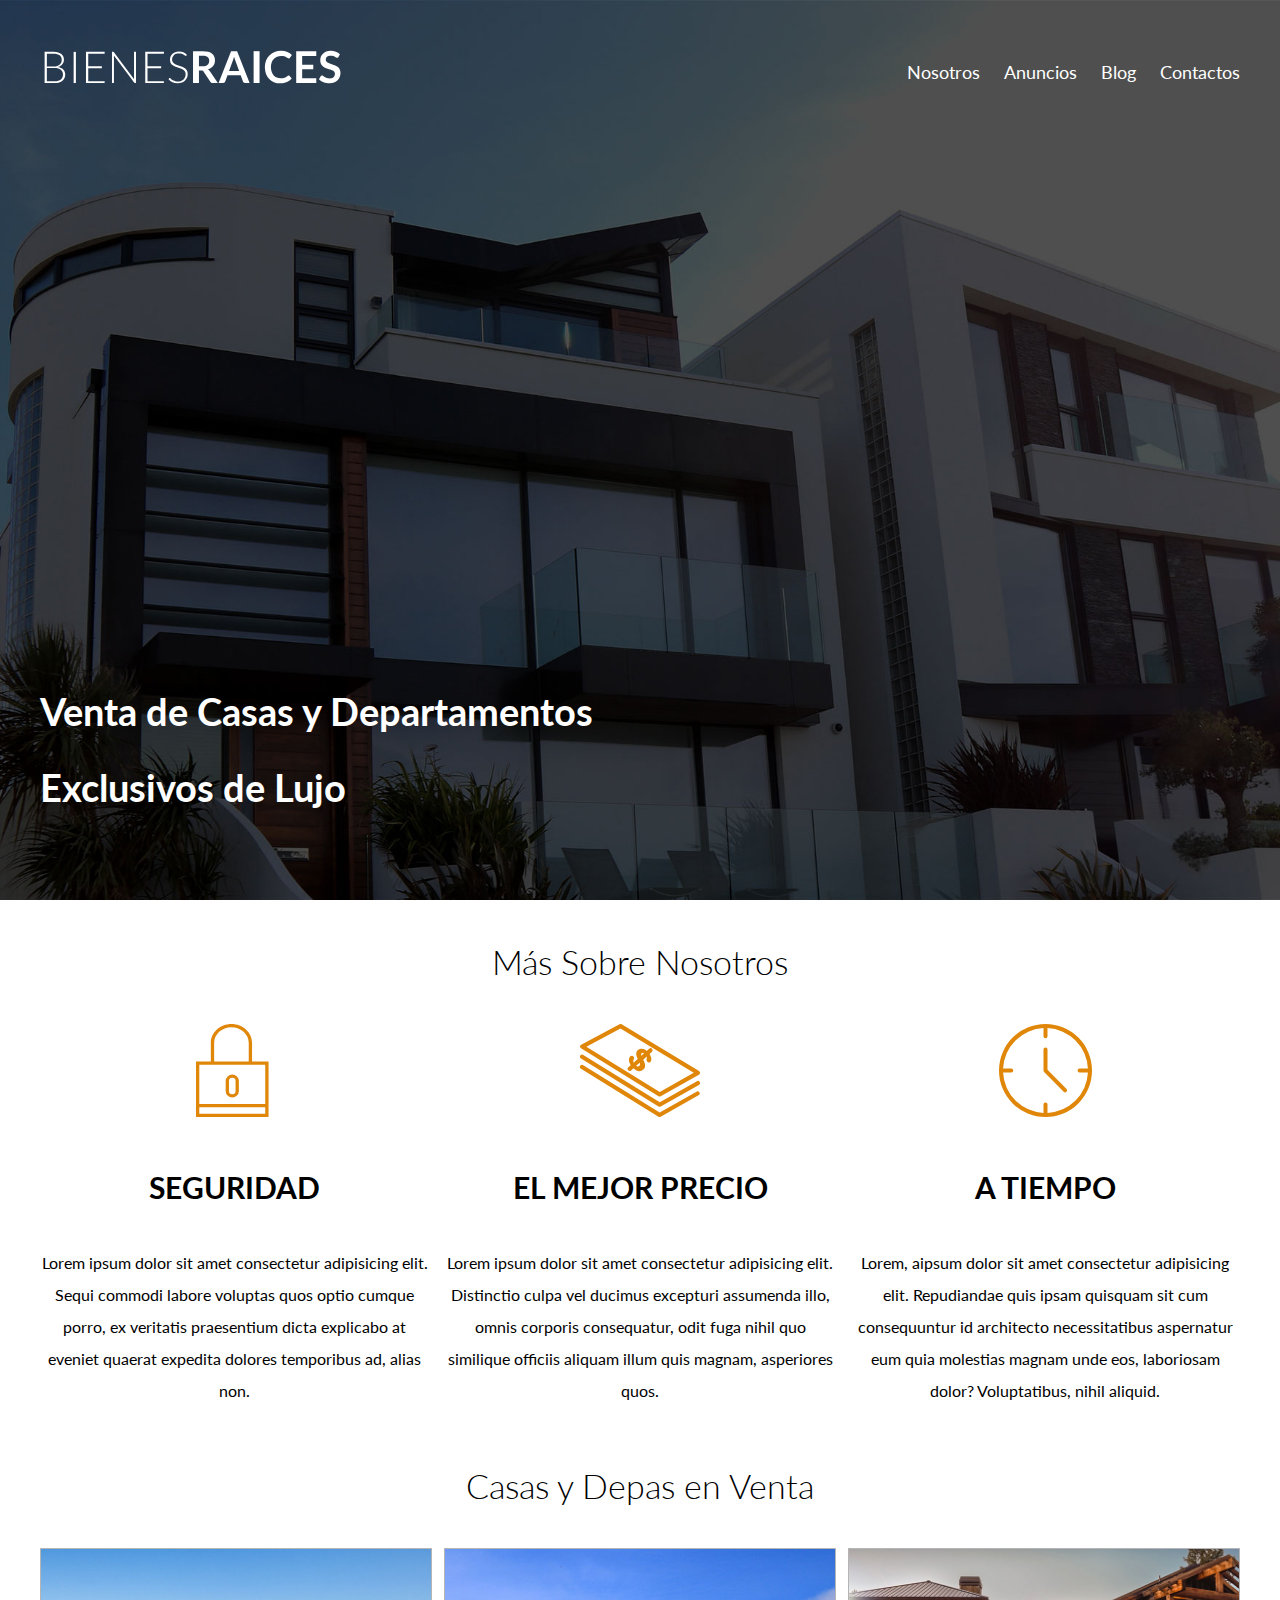
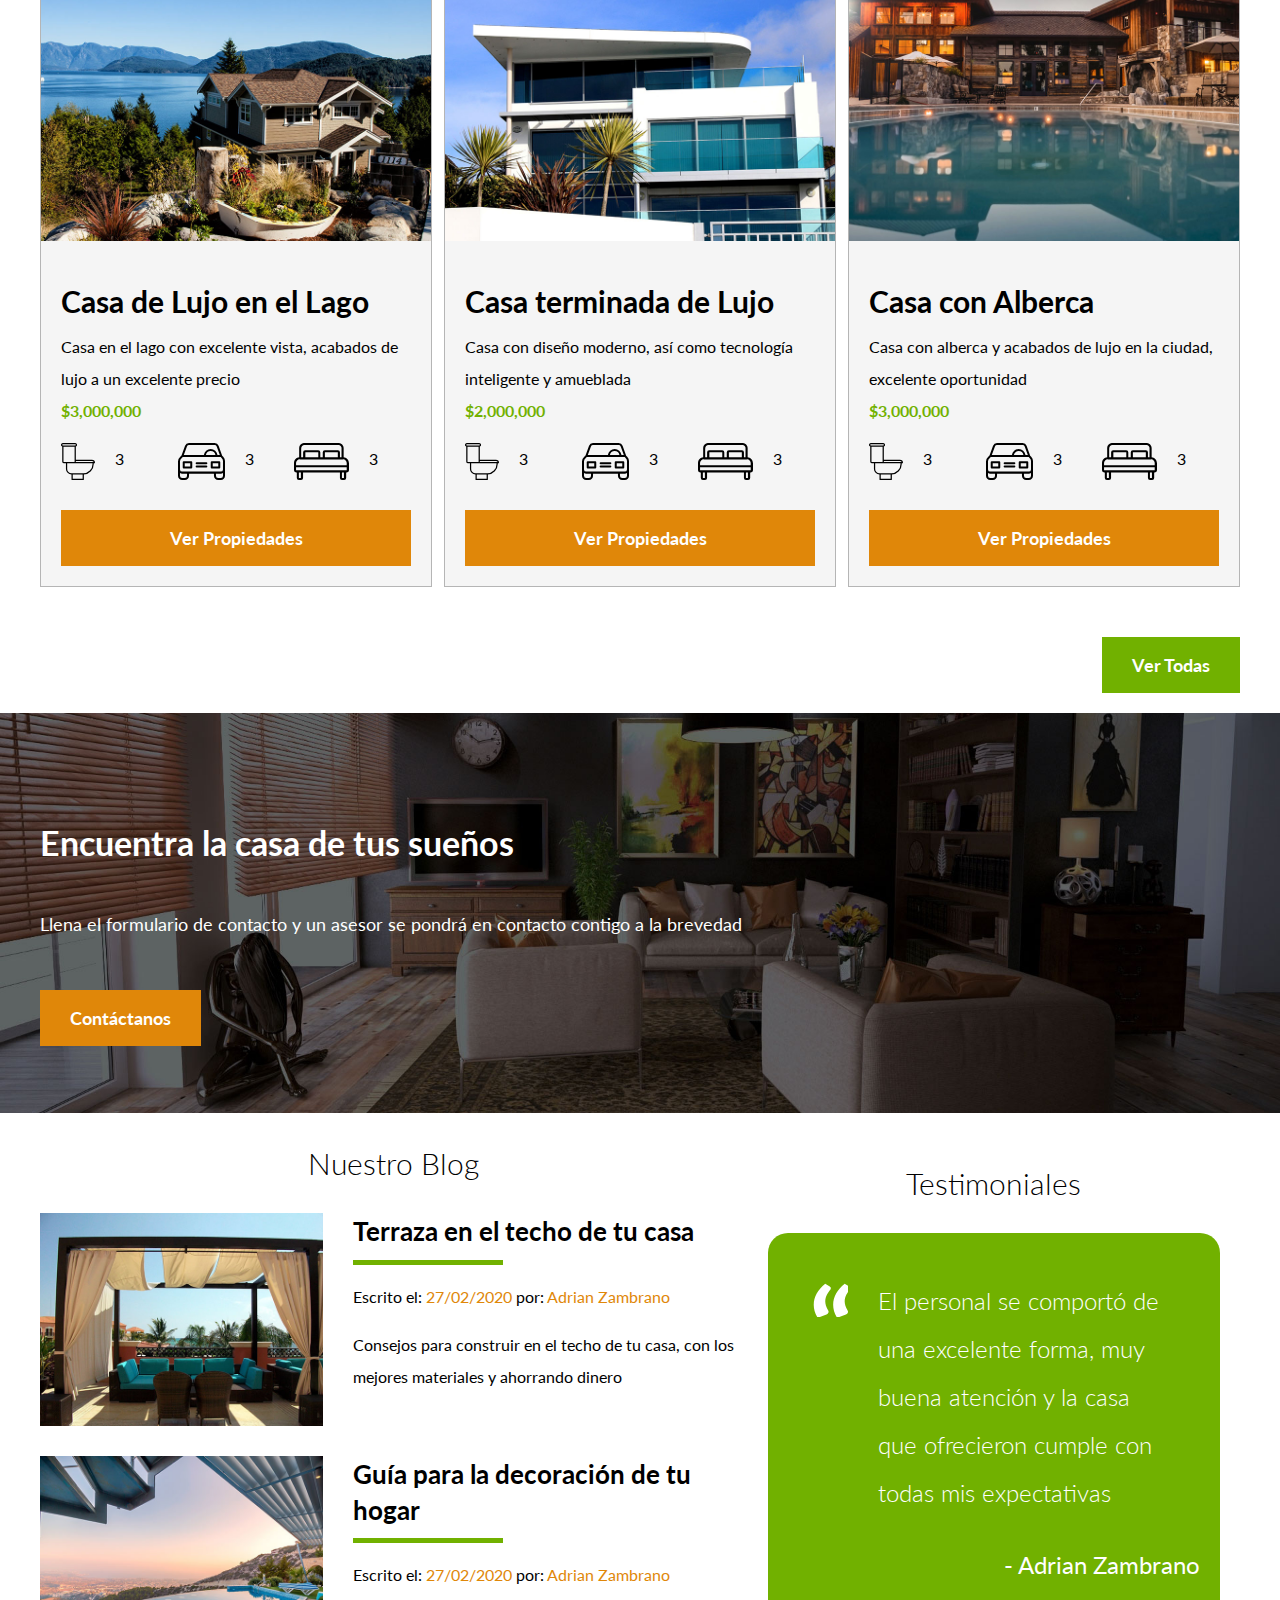
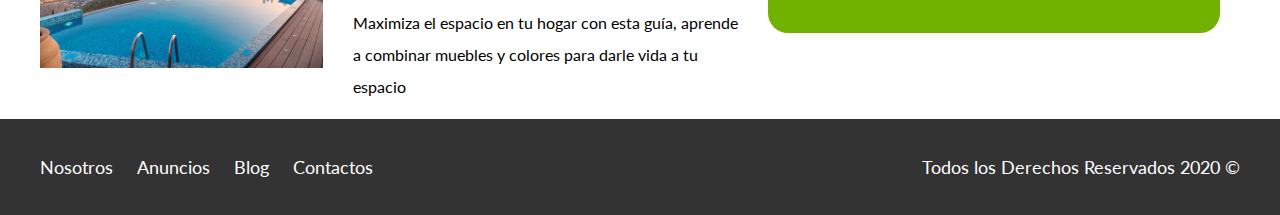
<file: index.html>
<!DOCTYPE html>
<html lang="en">

<head>
    <meta charset="UTF-8">
    <meta name="viewport" content="width=device-width, initial-scale=1.0">
    <title>BlogBienesRaíces</title>
    <link href="https://fonts.googleapis.com/css?family=Lato:300,400,700,900&display=swap" rel="stylesheet">
    <link rel="stylesheet" href="css/normalize.css">
    <link rel="stylesheet" href="css/style.css">
</head>

<body>

    <header class="site-header inicio">
        <div class="contenedor contenido-header">
            <div class="barra">
                <a href="/">
                    <img src="img/logo.svg" alt="Logotipo de Bienes Raíces">
                </a>

                <nav class="navegacion">
                    <a href="nosotros.html">Nosotros</a>
                    <a href="anuncios.html">Anuncios</a>
                    <a href="blog.html">Blog</a>
                    <a href="contactos.html">Contactos</a>
                </nav>
            </div>
            <h1>Venta de Casas y Departamentos Exclusivos de Lujo</h1>
        </div>
    </header>

    <section class="contenedor seccion">

        <h2 class="fw-300 centrar-texto">Más Sobre Nosotros</h2>


        <div class="iconos-nosotros">
            <div class="icono">
                <img src="img/icono1.svg" alt="Icono de Seguridad">
                <h3>Seguridad</h3>
                <p>Lorem ipsum dolor sit amet consectetur adipisicing elit. Sequi commodi labore voluptas quos optio cumque porro, ex veritatis praesentium dicta explicabo at eveniet quaerat expedita dolores temporibus ad, alias non.</p>
            </div>

            <div class="icono">
                <img src="img/icono2.svg" alt="Icono de El Mejor Precio">
                <h3>El Mejor Precio</h3>
                <p>Lorem ipsum dolor sit amet consectetur adipisicing elit. Distinctio culpa vel ducimus excepturi assumenda illo, omnis corporis consequatur, odit fuga nihil quo similique officiis aliquam illum quis magnam, asperiores quos.</p>
            </div>

            <div class="icono">
                <img src="img/icono3.svg" alt="Icono de A Tiempo">
                <h3>A Tiempo</h3>
                <p>Lorem, aipsum dolor sit amet consectetur adipisicing elit. Repudiandae quis ipsam quisquam sit cum consequuntur id architecto necessitatibus aspernatur eum quia molestias magnam unde eos, laboriosam dolor? Voluptatibus, nihil aliquid.</p>
            </div>
        </div>

    </section>

    <main class="contenedor seccion">
        <h2 class="fw-300 centrar-texto">Casas y Depas en Venta</h2>

        <div class="contenedor-anuncios">
            <div class="anuncio">
                <img src="img/anuncio1.jpg" alt="Imagen de Casa de Lujo en el Lago">
                <div class="contenido-anuncio">
                    <h3>Casa de Lujo en el Lago</h3>
                    <p>Casa en el lago con excelente vista, acabados de lujo a un excelente precio</p>
                    <p class="precio">$3,000,000</p>

                    <ul class="iconos-caracteristicas">
                        <li>
                            <img src="img/icono_wc.svg" alt="icono wc">
                            <p>3</p>
                        </li>
                        <li>
                            <img src="img/icono_estacionamiento.svg" alt="icono icono_estacionamiento">
                            <p>3</p>
                        </li>
                        <li>
                            <img src="img/icono_dormitorio.svg" alt="icono icono_dormitorio">
                            <p>3</p>
                        </li>
                    </ul>

                    <a href="propiedades.html" class="boton boton-amarillo d-block">Ver Propiedades</a>
                </div>
            </div>

            <div class="anuncio">
                <img src="img/anuncio2.jpg" alt="Imagen de Casa Terminada de Lujo">
                <div class="contenido-anuncio">
                    <h3>Casa terminada de Lujo</h3>
                    <p>Casa con diseño moderno, así como tecnología inteligente y amueblada</p>
                    <p class="precio">$2,000,000</p>

                    <ul class="iconos-caracteristicas">
                        <li>
                            <img src="img/icono_wc.svg" alt="icono wc">
                            <p>3</p>
                        </li>
                        <li>
                            <img src="img/icono_estacionamiento.svg" alt="icono icono_estacionamiento">
                            <p>3</p>
                        </li>
                        <li>
                            <img src="img/icono_dormitorio.svg" alt="icono icono_dormitorio">
                            <p>3</p>
                        </li>
                    </ul>

                    <a href="propiedades.html" class="boton boton-amarillo d-block">Ver Propiedades</a>
                </div>
            </div>

            <div class="anuncio">
                <img src="img/anuncio3.jpg" alt="Imagen de Casa con Alberca">
                <div class="contenido-anuncio">
                    <h3>Casa con Alberca</h3>
                    <p>Casa con alberca y acabados de lujo en la ciudad, excelente oportunidad</p>
                    <p class="precio">$3,000,000</p>
                    <ul class="iconos-caracteristicas">
                        <li>
                            <img src="img/icono_wc.svg" alt="icono wc">
                            <p>3</p>
                        </li>
                        <li>
                            <img src="img/icono_estacionamiento.svg" alt="icono icono_estacionamiento">
                            <p>3</p>
                        </li>
                        <li>
                            <img src="img/icono_dormitorio.svg" alt="icono icono_dormitorio">
                            <p>3</p>
                        </li>
                    </ul>

                    <a href="propiedades.html" class="boton boton-amarillo d-block">Ver Propiedades</a>
                </div>
            </div>
        </div>

        <div class="ver-todas">
            <a href="anuncios.html" class="boton boton-verde">Ver Todas</a>
        </div>

    </main>

    <section class="imagen-contacto">
        <div class="contenedor contenido-contacto">
            <h2>Encuentra la casa de tus sueños</h2>
            <p>Llena el formulario de contacto y un asesor se pondrá en contacto contigo a la brevedad</p>
            <a href="contactos.html" class="boton boton-amarillo">Contáctanos</a>
        </div>
    </section>

    <div class="seccion-inferior contenedor">
        <section class="blog">
            <h3 class="fw-300 centrar-texto seccion">Nuestro Blog</h3>
            <article class="entrada-blog">
                <div class="imagen">
                    <img src="img/blog1.jpg" alt="Imagen de Terraza en el techo de tu casa">
                </div>
                <div class="texto-entrada">
                    <a href="entrada.html">
                        <h4>Terraza en el techo de tu casa</h4>
                    </a>
                    <p>Escrito el: <span> 27/02/2020 </span> por: <span> Adrian Zambrano </span></p>
                    <p>Consejos para construir en el techo de tu casa, con los mejores materiales y ahorrando dinero</p>
                </div>
            </article>

            <article class="entrada-blog">
                <div class="imagen">
                    <img src="img/blog2.jpg" alt="Imagen de Guía para la decoración de tu hogar">
                </div>
                <div class="texto-entrada">
                    <a href="entrada.html">
                        <h4>Guía para la decoración de tu hogar</h4>
                    </a>
                    <p>Escrito el: <span> 27/02/2020 </span> por: <span> Adrian Zambrano </span></p>
                    <p>Maximiza el espacio en tu hogar con esta guía, aprende a combinar muebles y colores para darle vida a tu espacio</p>
                </div>
            </article>
        </section>

        <section class="testimoniales">
            <h3 class="fw-300 centrar-texto seccion">Testimoniales</h3>
            <div class="testimonial">
                <blockquote>
                    El personal se comportó de una excelente forma, muy buena atención y la casa que ofrecieron cumple con todas mis expectativas
                </blockquote>
                <p>- Adrian Zambrano</p>
            </div>
        </section>
    </div>
    <footer class="site-footer seccion">
        <div class="contenedor contenedor-footer">
            <nav class="navegacion">
                <a href="nosotros.html">Nosotros</a>
                <a href="anuncios.html">Anuncios</a>
                <a href="blog.html">Blog</a>
                <a href="contactos.html">Contactos</a>
            </nav>
            <p class="copyright">Todos los Derechos Reservados 2020 &copy;</p>
        </div>
    </footer>

</body>

</html>
</file>
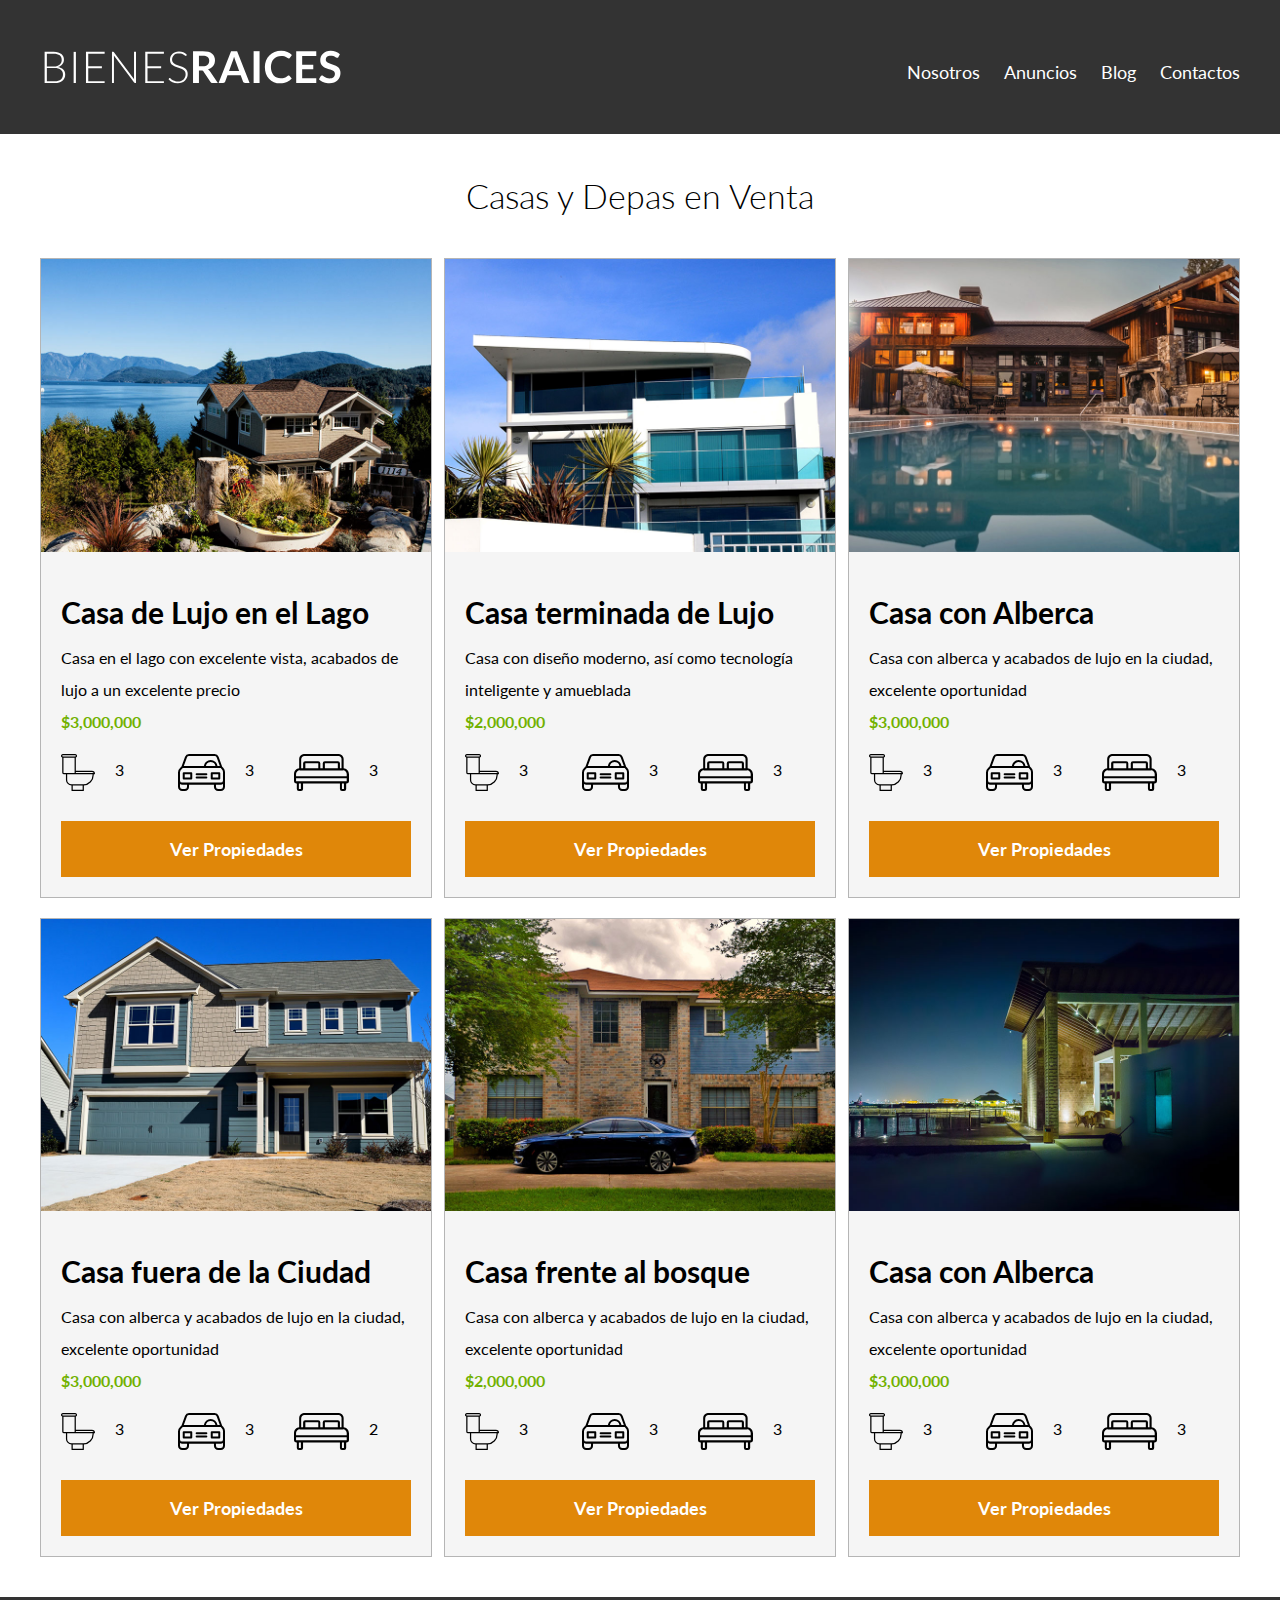
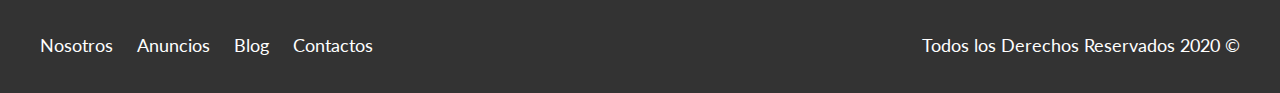
<file: anuncios.html>
<!DOCTYPE html>
<html lang="en">

<head>
    <meta charset="UTF-8">
    <meta name="viewport" content="width=device-width, initial-scale=1.0">
    <title>Anuncios</title>
</head>

<body>
    <!DOCTYPE html>
    <html lang="en">

    <head>
        <meta charset="UTF-8">
        <meta name="viewport" content="width=device-width, initial-scale=1.0">
        <title>Bienes Raíces</title>
        <link href="https://fonts.googleapis.com/css?family=Lato:300,400,700,900&display=swap" rel="stylesheet">
        <link rel="stylesheet" href="css/normalize.css">
        <link rel="stylesheet" href="css/style.css">
    </head>

    <body>

        <header class="site-header ">
            <div class="contenedor contenido-header">
                <div class="barra">
                    <a href="/">
                        <img src="img/logo.svg" alt="Logotipo de Bienes Raíces">
                    </a>

                    <nav class="navegacion">
                        <a href="nosotros.html">Nosotros</a>
                        <a href="anuncios.html">Anuncios</a>
                        <a href="blog.html">Blog</a>
                        <a href="contactos.html">Contactos</a>
                    </nav>
                </div>
            </div>
        </header>

        <main class="contenedor seccion">
            <h2 class="fw-300 centrar-texto">Casas y Depas en Venta</h2>

            <div class="contenedor-anuncios">
                <div class="anuncio">
                    <img src="img/anuncio1.jpg" alt="Imagen de Casa de Lujo en el Lago">
                    <div class="contenido-anuncio">
                        <h3>Casa de Lujo en el Lago</h3>
                        <p>Casa en el lago con excelente vista, acabados de lujo a un excelente precio</p>
                        <p class="precio">$3,000,000</p>

                        <ul class="iconos-caracteristicas">
                            <li>
                                <img src="img/icono_wc.svg" alt="icono wc">
                                <p>3</p>
                            </li>
                            <li>
                                <img src="img/icono_estacionamiento.svg" alt="icono icono_estacionamiento">
                                <p>3</p>
                            </li>
                            <li>
                                <img src="img/icono_dormitorio.svg" alt="icono icono_dormitorio">
                                <p>3</p>
                            </li>
                        </ul>

                        <a href="propiedades.html" class="boton boton-amarillo d-block">Ver Propiedades</a>
                    </div>
                </div>

                <div class="anuncio">
                    <img src="img/anuncio2.jpg" alt="Imagen de Casa Terminada de Lujo">
                    <div class="contenido-anuncio">
                        <h3>Casa terminada de Lujo</h3>
                        <p>Casa con diseño moderno, así como tecnología inteligente y amueblada</p>
                        <p class="precio">$2,000,000</p>

                        <ul class="iconos-caracteristicas">
                            <li>
                                <img src="img/icono_wc.svg" alt="icono wc">
                                <p>3</p>
                            </li>
                            <li>
                                <img src="img/icono_estacionamiento.svg" alt="icono icono_estacionamiento">
                                <p>3</p>
                            </li>
                            <li>
                                <img src="img/icono_dormitorio.svg" alt="icono icono_dormitorio">
                                <p>3</p>
                            </li>
                        </ul>

                        <a href="propiedades.html" class="boton boton-amarillo d-block">Ver Propiedades</a>
                    </div>
                </div>

                <div class="anuncio">
                    <img src="img/anuncio3.jpg" alt="Imagen de Casa con Alberca">
                    <div class="contenido-anuncio">
                        <h3>Casa con Alberca</h3>
                        <p>Casa con alberca y acabados de lujo en la ciudad, excelente oportunidad</p>
                        <p class="precio">$3,000,000</p>
                        <ul class="iconos-caracteristicas">
                            <li>
                                <img src="img/icono_wc.svg" alt="icono wc">
                                <p>3</p>
                            </li>
                            <li>
                                <img src="img/icono_estacionamiento.svg" alt="icono icono_estacionamiento">
                                <p>3</p>
                            </li>
                            <li>
                                <img src="img/icono_dormitorio.svg" alt="icono icono_dormitorio">
                                <p>3</p>
                            </li>
                        </ul>

                        <a href="propiedades.html" class="boton boton-amarillo d-block">Ver Propiedades</a>
                    </div>
                </div>

                <div class="anuncio">
                    <img src="img/anuncio4.jpg" alt="Imagen de Casa de Lujo en el Lago">
                    <div class="contenido-anuncio">
                        <h3>Casa fuera de la Ciudad</h3>
                        <p>Casa con alberca y acabados de lujo en la ciudad, excelente oportunidad</p>
                        <p class="precio">$3,000,000</p>

                        <ul class="iconos-caracteristicas">
                            <li>
                                <img src="img/icono_wc.svg" alt="icono wc">
                                <p>3</p>
                            </li>
                            <li>
                                <img src="img/icono_estacionamiento.svg" alt="icono icono_estacionamiento">
                                <p>3</p>
                            </li>
                            <li>
                                <img src="img/icono_dormitorio.svg" alt="icono icono_dormitorio">
                                <p>2</p>
                            </li>
                        </ul>

                        <a href="propiedades.html" class="boton boton-amarillo d-block">Ver Propiedades</a>
                    </div>
                </div>

                <div class="anuncio">
                    <img src="img/anuncio5.jpg" alt="Imagen de Casa Terminada de Lujo">
                    <div class="contenido-anuncio">
                        <h3>Casa frente al bosque</h3>
                        <p>Casa con alberca y acabados de lujo en la ciudad, excelente oportunidad</p>
                        <p class="precio">$2,000,000</p>

                        <ul class="iconos-caracteristicas">
                            <li>
                                <img src="img/icono_wc.svg" alt="icono wc">
                                <p>3</p>
                            </li>
                            <li>
                                <img src="img/icono_estacionamiento.svg" alt="icono icono_estacionamiento">
                                <p>3</p>
                            </li>
                            <li>
                                <img src="img/icono_dormitorio.svg" alt="icono icono_dormitorio">
                                <p>3</p>
                            </li>
                        </ul>

                        <a href="propiedades.html" class="boton boton-amarillo d-block">Ver Propiedades</a>
                    </div>
                </div>

                <div class="anuncio">
                    <img src="img/anuncio6.jpg" alt="Imagen de Casa con Alberca">
                    <div class="contenido-anuncio">
                        <h3>Casa con Alberca</h3>
                        <p>Casa con alberca y acabados de lujo en la ciudad, excelente oportunidad</p>
                        <p class="precio">$3,000,000</p>
                        <ul class="iconos-caracteristicas">
                            <li>
                                <img src="img/icono_wc.svg" alt="icono wc">
                                <p>3</p>
                            </li>
                            <li>
                                <img src="img/icono_estacionamiento.svg" alt="icono icono_estacionamiento">
                                <p>3</p>
                            </li>
                            <li>
                                <img src="img/icono_dormitorio.svg" alt="icono icono_dormitorio">
                                <p>3</p>
                            </li>
                        </ul>

                        <a href="propiedades.html" class="boton boton-amarillo d-block">Ver Propiedades</a>
                    </div>
                </div>

            </div>

        </main>

        <footer class="site-footer seccion">
            <div class="contenedor contenedor-footer">
                <nav class="navegacion">
                    <a href="nosotros.html">Nosotros</a>
                    <a href="anuncios.html">Anuncios</a>
                    <a href="blog.html">Blog</a>
                    <a href="contactos.html">Contactos</a>
                </nav>
                <p class="copyright">Todos los Derechos Reservados 2020 &copy;</p>
            </div>
        </footer>

    </body>

    </html>
</body>

</html>
</file>
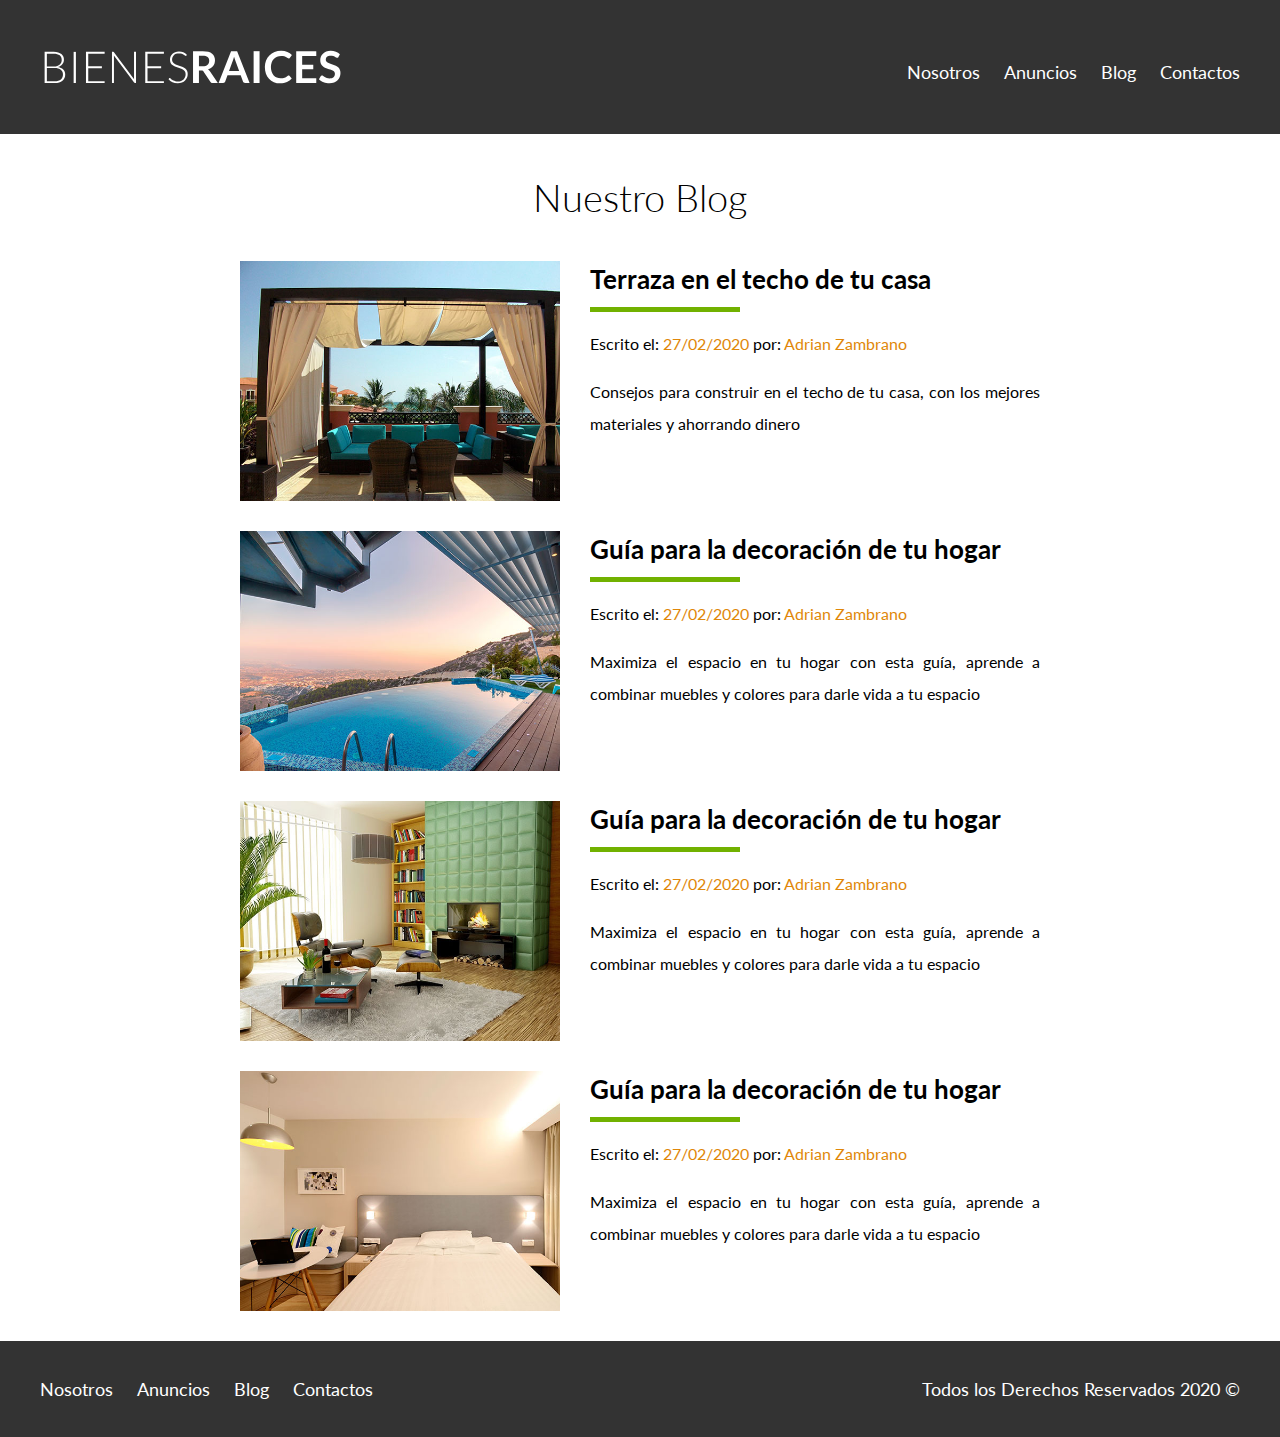
<file: blog.html>
<!DOCTYPE html>
<html lang="en">

<head>
    <meta charset="UTF-8">
    <meta name="viewport" content="width=device-width, initial-scale=1.0">
    <title>Bienes Raíces</title>
    <link href="https://fonts.googleapis.com/css?family=Lato:300,400,700,900&display=swap" rel="stylesheet">
    <link rel="stylesheet" href="css/normalize.css">
    <link rel="stylesheet" href="css/style.css">
</head>

<body>

    <header class="site-header">
        <div class="contenedor contenido-header">
            <div class="barra">
                <a href="/">
                    <img src="img/logo.svg" alt="Logotipo de Bienes Raíces">
                </a>

                <nav class="navegacion">
                    <a href="nosotros.html">Nosotros</a>
                    <a href="anuncios.html">Anuncios</a>
                    <a href="blog.html">Blog</a>
                    <a href="contactos.html">Contactos</a>
                </nav>
            </div>
        </div>
    </header>

    <main class="contenedor seccion contenido-centrado">

        <h1 class="fw-300 centrar-texto">Nuestro Blog</h1>

        <article class="entrada-blog">
            <div class="imagen">
                <img src="img/blog1.jpg" alt="Imagen de Terraza en el techo de tu casa">
            </div>
            <div class="texto-entrada">
                <a href="entrada.html">
                    <h4>Terraza en el techo de tu casa</h4>
                </a>
                <p>Escrito el: <span> 27/02/2020 </span> por: <span> Adrian Zambrano </span></p>
                <p>Consejos para construir en el techo de tu casa, con los mejores materiales y ahorrando dinero</p>
            </div>
        </article>

        <article class="entrada-blog">
            <div class="imagen">
                <img src="img/blog2.jpg" alt="Imagen de Guía para la decoración de tu hogar">
            </div>
            <div class="texto-entrada">
                <a href="entrada.html">
                    <h4>Guía para la decoración de tu hogar</h4>
                </a>
                <p>Escrito el: <span> 27/02/2020 </span> por: <span> Adrian Zambrano </span></p>
                <p>Maximiza el espacio en tu hogar con esta guía, aprende a combinar muebles y colores para darle vida a tu espacio</p>
            </div>
        </article>

        <article class="entrada-blog">
            <div class="imagen">
                <img src="img/blog3.jpg" alt="Imagen de Guía para la decoración de tu hogar">
            </div>
            <div class="texto-entrada">
                <a href="entrada.html">
                    <h4>Guía para la decoración de tu hogar</h4>
                </a>
                <p>Escrito el: <span> 27/02/2020 </span> por: <span> Adrian Zambrano </span></p>
                <p>Maximiza el espacio en tu hogar con esta guía, aprende a combinar muebles y colores para darle vida a tu espacio</p>
            </div>
        </article>

        <article class="entrada-blog">
            <div class="imagen">
                <img src="img/blog4.jpg" alt="Imagen de Guía para la decoración de tu hogar">
            </div>
            <div class="texto-entrada">
                <a href="entrada.html">
                    <h4>Guía para la decoración de tu hogar</h4>
                </a>
                <p>Escrito el: <span> 27/02/2020 </span> por: <span> Adrian Zambrano </span></p>
                <p>Maximiza el espacio en tu hogar con esta guía, aprende a combinar muebles y colores para darle vida a tu espacio</p>
            </div>
        </article>


    </main>



    <footer class="site-footer seccion">
        <div class="contenedor contenedor-footer">
            <nav class="navegacion">
                <a href="nosotros.html">Nosotros</a>
                <a href="anuncios.html">Anuncios</a>
                <a href="blog.html">Blog</a>
                <a href="contactos.html">Contactos</a>
            </nav>
            <p class="copyright">Todos los Derechos Reservados 2020 &copy;</p>
        </div>
    </footer>

</body>

</html>
</file>
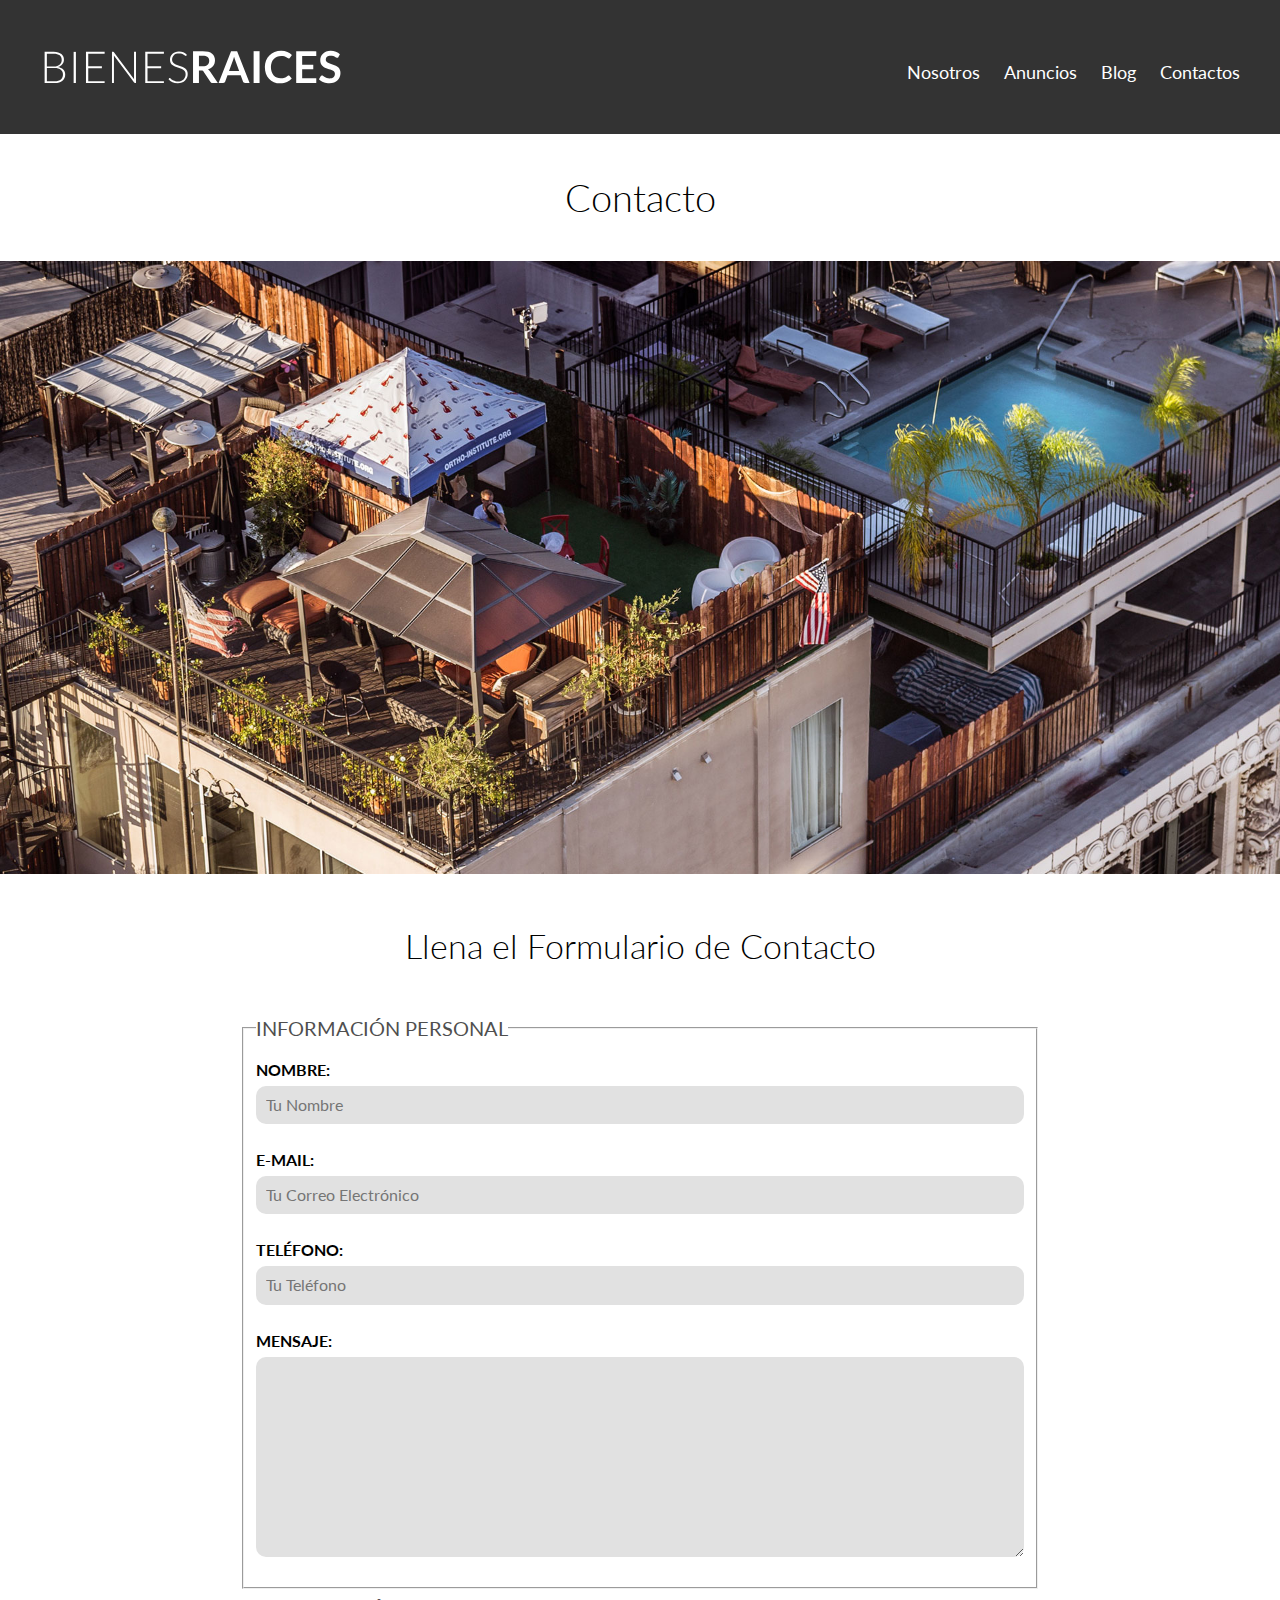
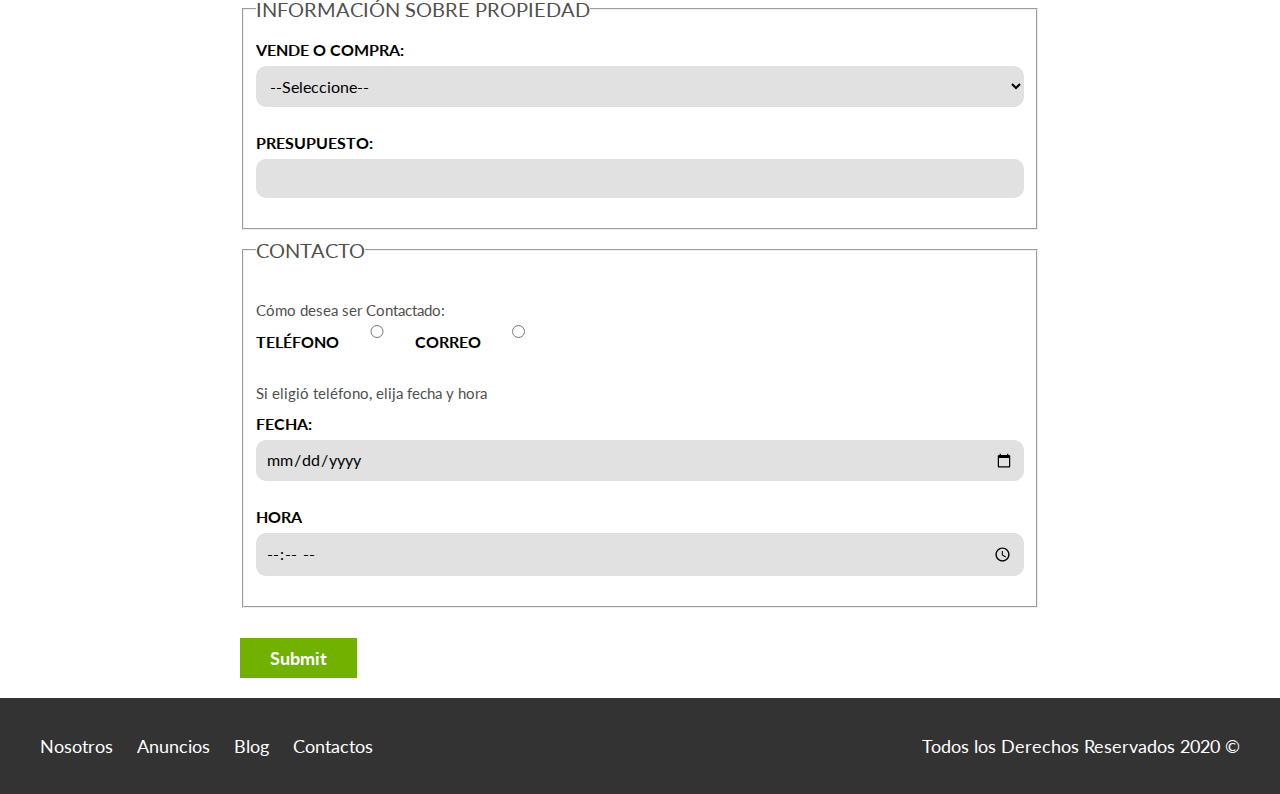
<file: contactos.html>
<!DOCTYPE html>
<html lang="en">

<head>
    <meta charset="UTF-8">
    <meta name="viewport" content="width=device-width, initial-scale=1.0">
    <title>Bienes Raíces</title>
    <link href="https://fonts.googleapis.com/css?family=Lato:300,400,700,900&display=swap" rel="stylesheet">
    <link rel="stylesheet" href="css/normalize.css">
    <link rel="stylesheet" href="css/style.css">
</head>

<body>

    <header class="site-header">
        <div class="contenedor contenido-header">
            <div class="barra">
                <a href="/">
                    <img src="img/logo.svg" alt="Logotipo de Bienes Raíces">
                </a>

                <nav class="navegacion">
                    <a href="nosotros.html">Nosotros</a>
                    <a href="anuncios.html">Anuncios</a>
                    <a href="blog.html">Blog</a>
                    <a href="contactos.html">Contactos</a>
                </nav>
            </div>
        </div>
    </header>

    <h1 class="fw-300 centrar-texto">Contacto</h1>
    <img src="img/destacada3.jpg" alt="Imagen Principal">

    <main class="contenedor seccion contenido-centrado">

        <h2 class="fw-300 centrar-texto">Llena el Formulario de Contacto</h2>

        <form class="contacto" action="">

            <fieldset>
                <legend>Información Personal</legend>

                <label for="nombre">Nombre:</label>
                <input type="text" id="nombre" placeholder="Tu Nombre" required>

                <label for="email">E-mail:</label>
                <input type="email" id="email" placeholder="Tu Correo Electrónico" required>

                <label for="telefono">Teléfono:</label>
                <input type="tel" id="telefono" placeholder="Tu Teléfono" required>

                <label for="mensaje">Mensaje:</label>
                <textarea id="mensaje"></textarea>
            </fieldset>

            <fieldset>
                <legend>Información sobre Propiedad</legend>

                <label for="opciones">Vende o Compra:</label>
                <select id="opciones">
                    <option value="" disabled selected>--Seleccione--</option>
                    <option value="">Compra</option>
                    <option value="">Vende</option>
                </select>

                <label for="presupuesto">Presupuesto:</label>
                <input type="number" id="presupuesto" min="0">
            </fieldset>

            <fieldset>
                <legend>Contacto</legend>

                <p>Cómo desea ser Contactado:</p>

                <div class="forma-contacto">
                    <label for="telef">Teléfono</label>
                    <input type="radio" name="contacto" value="telef" id="telef">

                    <label for="correo">Correo</label>
                    <input type="radio" name="contacto" value="correo" id="correo">
                </div>

                <p>Si eligió teléfono, elija fecha y hora</p>
                <label for="fecha">Fecha:</label>
                <input type="date" id="fecha">

                <label for="hora">Hora</label>
                <input type="time" id="hora">

            </fieldset>



            <input class="boton boton-verde" type="submit">

        </form>

    </main>

    <footer class="site-footer seccion">
        <div class="contenedor contenedor-footer">
            <nav class="navegacion">
                <a href="nosotros.html">Nosotros</a>
                <a href="anuncios.html">Anuncios</a>
                <a href="blog.html">Blog</a>
                <a href="contactos.html">Contactos</a>
            </nav>
            <p class="copyright">Todos los Derechos Reservados 2020 &copy;</p>
        </div>
    </footer>

</body>

</html>
</file>
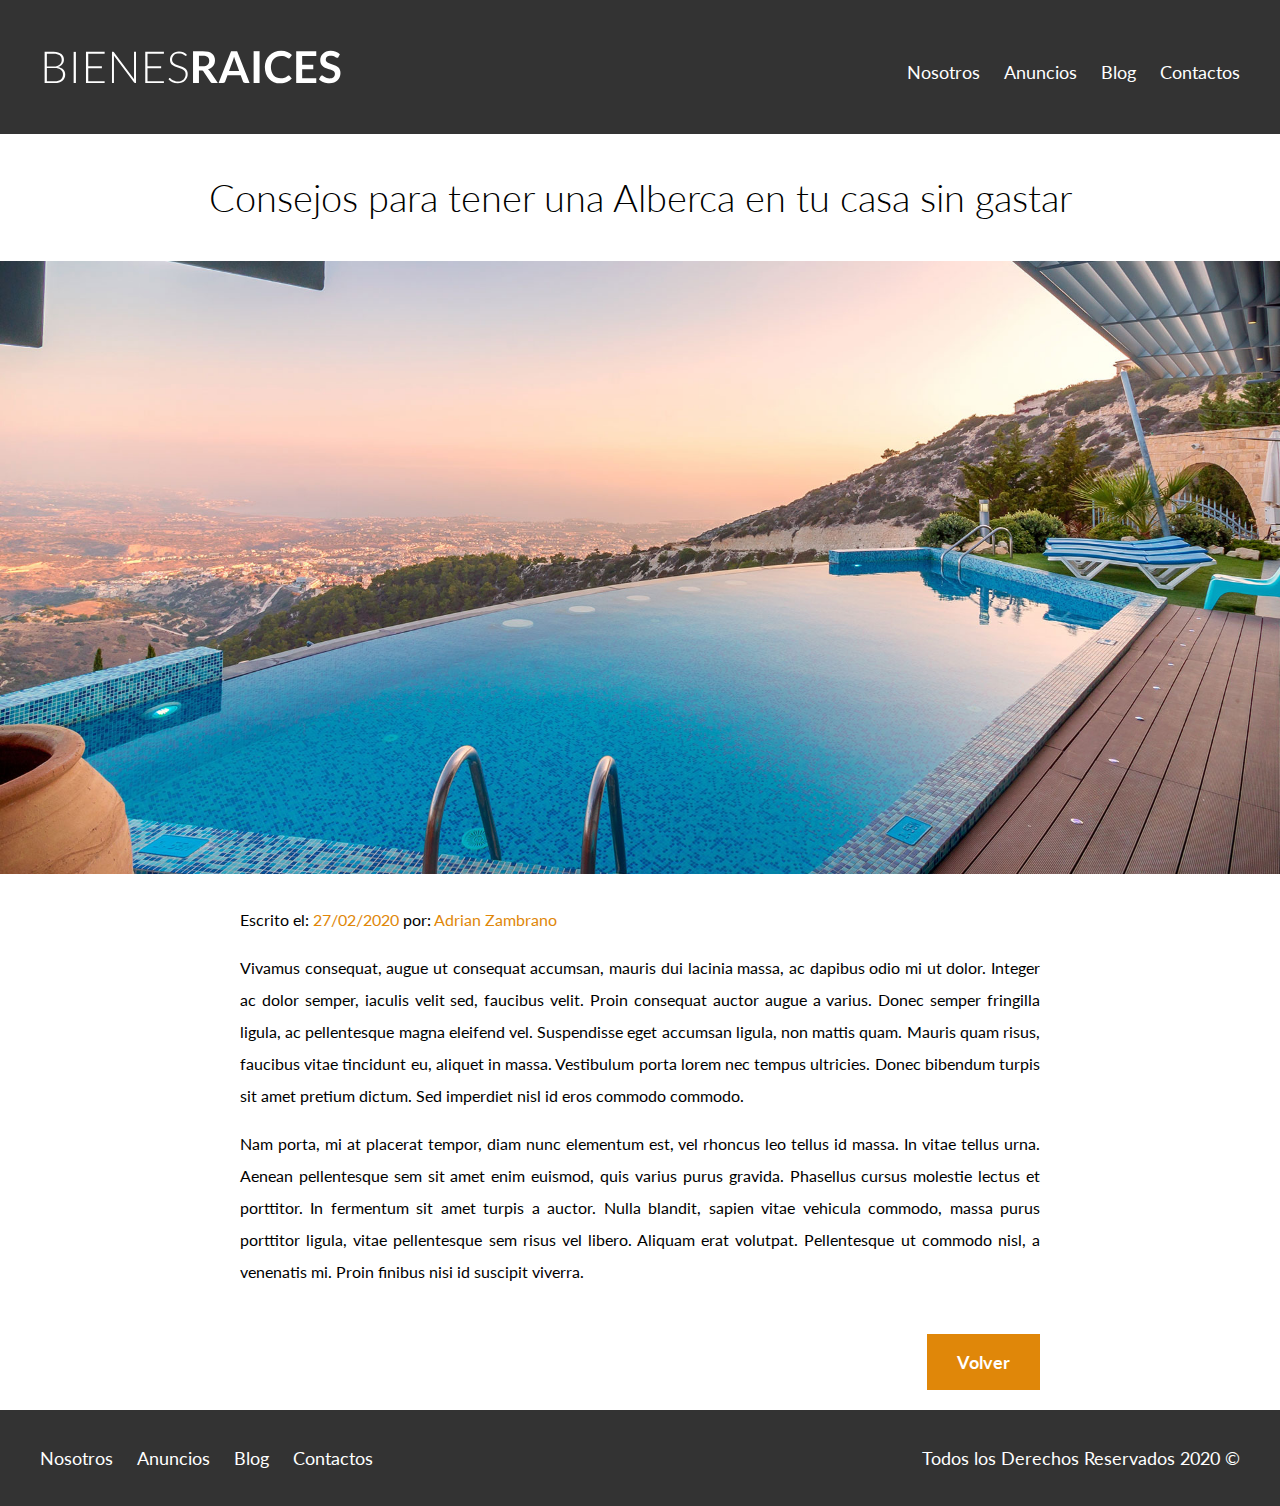
<file: entrada.html>
<!DOCTYPE html>
<html lang="en">

<head>
    <meta charset="UTF-8">
    <meta name="viewport" content="width=device-width, initial-scale=1.0">
    <title>Bienes Raíces</title>
    <link href="https://fonts.googleapis.com/css?family=Lato:300,400,700,900&display=swap" rel="stylesheet">
    <link rel="stylesheet" href="css/normalize.css">
    <link rel="stylesheet" href="css/style.css">
</head>

<body>

    <header class="site-header">
        <div class="contenedor contenido-header">
            <div class="barra">
                <a href="/">
                    <img src="img/logo.svg" alt="Logotipo de Bienes Raíces">
                </a>

                <nav class="navegacion">
                    <a href="nosotros.html">Nosotros</a>
                    <a href="anuncios.html">Anuncios</a>
                    <a href="blog.html">Blog</a>
                    <a href="contactos.html">Contactos</a>
                </nav>
            </div>
        </div>
    </header>

    <h1 class="fw-300 centrar-texto">Consejos para tener una Alberca en tu casa sin gastar</h1>
    <img src="img/destacada2.jpg" alt="Imagen Blog">

    <main class="contenedor seccion contenido-centrado">

        <div class="texto-entrada">
            <p>Escrito el: <span> 27/02/2020 </span> por: <span> Adrian Zambrano </span></p>
        </div>

        <p>
            Vivamus consequat, augue ut consequat accumsan, mauris dui lacinia massa, ac dapibus odio mi ut dolor. Integer ac dolor semper, iaculis velit sed, faucibus velit. Proin consequat auctor augue a varius. Donec semper fringilla ligula, ac pellentesque magna
            eleifend vel. Suspendisse eget accumsan ligula, non mattis quam. Mauris quam risus, faucibus vitae tincidunt eu, aliquet in massa. Vestibulum porta lorem nec tempus ultricies. Donec bibendum turpis sit amet pretium dictum. Sed imperdiet nisl
            id eros commodo commodo.</p>
        <p>
            Nam porta, mi at placerat tempor, diam nunc elementum est, vel rhoncus leo tellus id massa. In vitae tellus urna. Aenean pellentesque sem sit amet enim euismod, quis varius purus gravida. Phasellus cursus molestie lectus et porttitor. In fermentum sit
            amet turpis a auctor. Nulla blandit, sapien vitae vehicula commodo, massa purus porttitor ligula, vitae pellentesque sem risus vel libero. Aliquam erat volutpat. Pellentesque ut commodo nisl, a venenatis mi. Proin finibus nisi id suscipit
            viverra.</p>

        <div class="ver-todas">
            <a href="blog.html" class="boton boton-amarillo">Volver</a>
        </div>
    </main>

    <footer class="site-footer seccion">
        <div class="contenedor contenedor-footer">
            <nav class="navegacion">
                <a href="nosotros.html">Nosotros</a>
                <a href="anuncios.html">Anuncios</a>
                <a href="blog.html">Blog</a>
                <a href="contactos.html">Contactos</a>
            </nav>
            <p class="copyright">Todos los Derechos Reservados 2020 &copy;</p>
        </div>
    </footer>

</body>

</html>
</file>
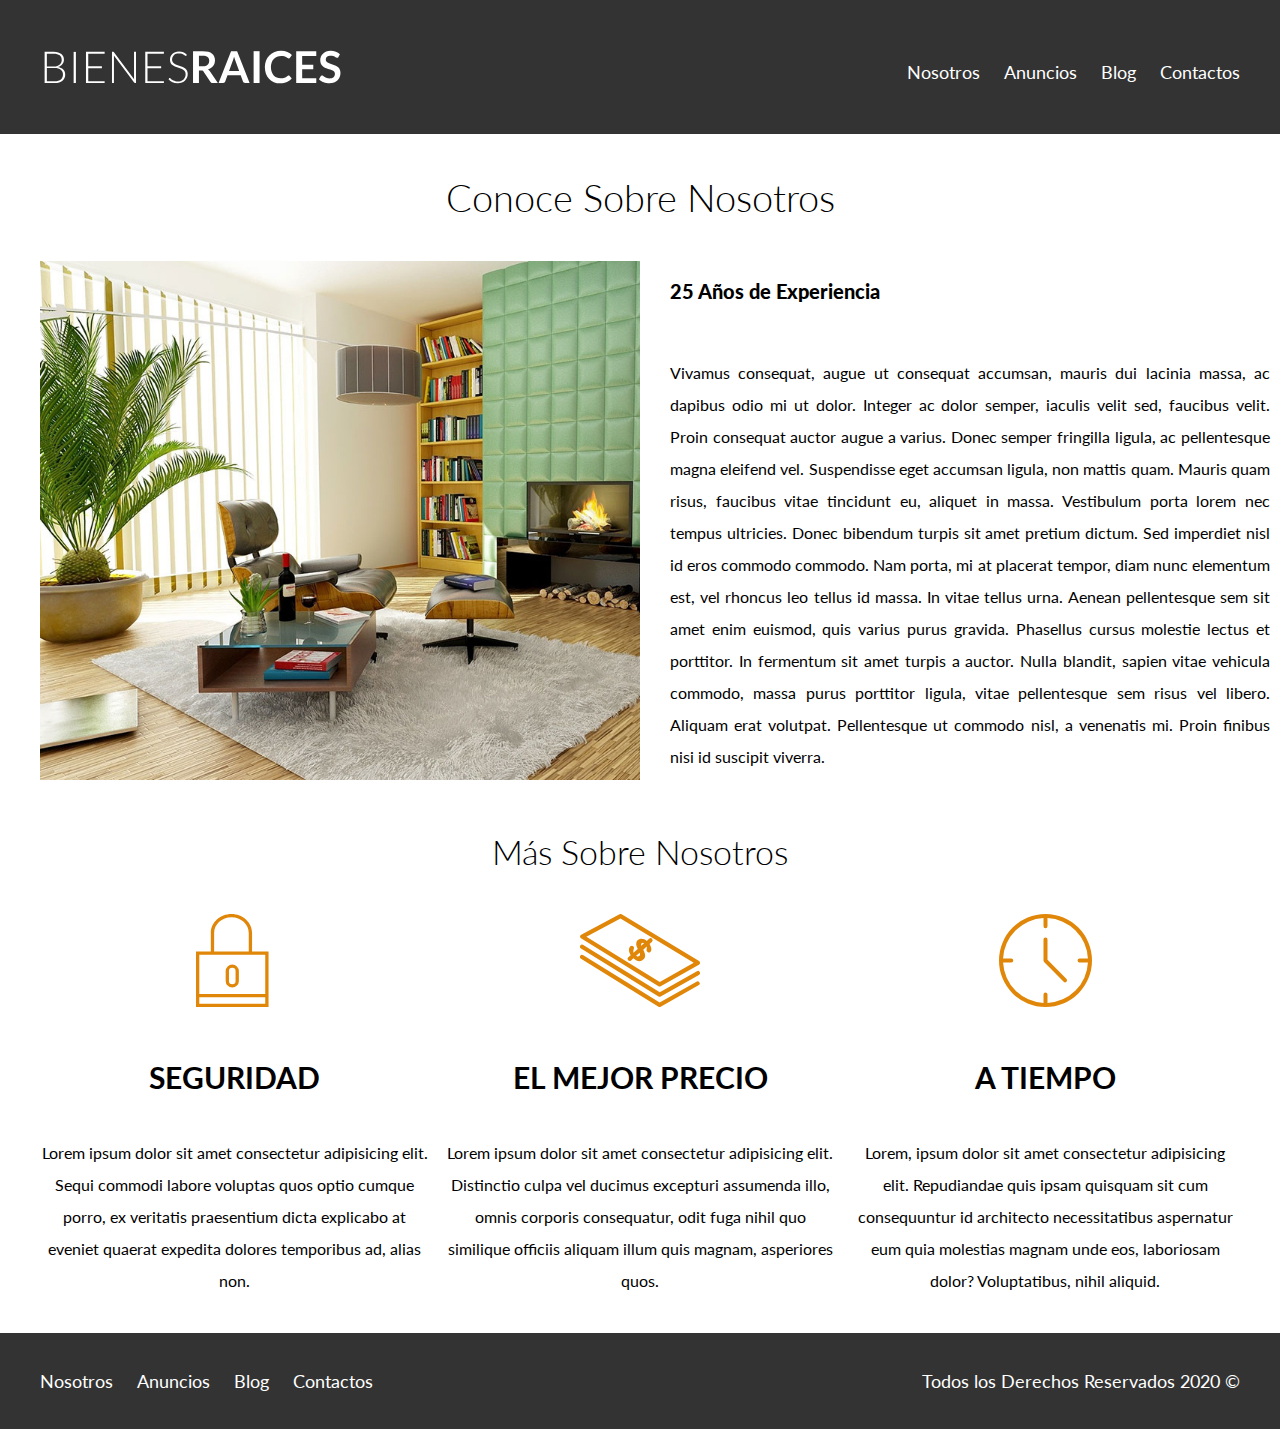
<file: nosotros.html>
<!DOCTYPE html>
<html lang="en">

<head>
    <meta charset="UTF-8">
    <meta name="viewport" content="width=device-width, initial-scale=1.0">
    <title>Bienes Raíces</title>
    <link href="https://fonts.googleapis.com/css?family=Lato:300,400,700,900&display=swap" rel="stylesheet">
    <link rel="stylesheet" href="css/normalize.css">
    <link rel="stylesheet" href="css/style.css">
</head>

<body>

    <header class="site-header">
        <div class="contenedor contenido-header">
            <div class="barra">
                <a href="/">
                    <img src="img/logo.svg" alt="Logotipo de Bienes Raíces">
                </a>

                <nav class="navegacion">
                    <a href="nosotros.html">Nosotros</a>
                    <a href="anuncios.html">Anuncios</a>
                    <a href="blog.html">Blog</a>
                    <a href="contactos.html">Contactos</a>
                </nav>
            </div>
        </div>
    </header>

    <main class="contenedor">
        <h1 class="fw-300 centrar-texto">Conoce Sobre Nosotros</h1>

        <div class="contenido-nosotros">
            <div class="imagen">
                <img src="img/nosotros.jpg" alt="Imagen sobre nosotros">
            </div>

            <div class="texto-nosotros">
                <blockquote>25 Años de Experiencia</blockquote>
                <p>
                    Vivamus consequat, augue ut consequat accumsan, mauris dui lacinia massa, ac dapibus odio mi ut dolor. Integer ac dolor semper, iaculis velit sed, faucibus velit. Proin consequat auctor augue a varius. Donec semper fringilla ligula, ac pellentesque magna
                    eleifend vel. Suspendisse eget accumsan ligula, non mattis quam. Mauris quam risus, faucibus vitae tincidunt eu, aliquet in massa. Vestibulum porta lorem nec tempus ultricies. Donec bibendum turpis sit amet pretium dictum. Sed imperdiet
                    nisl id eros commodo commodo. Nam porta, mi at placerat tempor, diam nunc elementum est, vel rhoncus leo tellus id massa. In vitae tellus urna. Aenean pellentesque sem sit amet enim euismod, quis varius purus gravida. Phasellus cursus
                    molestie lectus et porttitor. In fermentum sit amet turpis a auctor. Nulla blandit, sapien vitae vehicula commodo, massa purus porttitor ligula, vitae pellentesque sem risus vel libero. Aliquam erat volutpat. Pellentesque ut commodo
                    nisl, a venenatis mi. Proin finibus nisi id suscipit viverra.
                </p>
            </div>

        </div>

    </main>

    <section class="contenedor seccion">
        <h2 class="fw-300 centrar-texto">Más Sobre Nosotros</h2>

        <div class="iconos-nosotros">
            <div class="icono">
                <img src="img/icono1.svg" alt="Icono de Seguridad">
                <h3>Seguridad</h3>
                <p>Lorem ipsum dolor sit amet consectetur adipisicing elit. Sequi commodi labore voluptas quos optio cumque porro, ex veritatis praesentium dicta explicabo at eveniet quaerat expedita dolores temporibus ad, alias non.</p>
            </div>

            <div class="icono">
                <img src="img/icono2.svg" alt="Icono de El Mejor Precio">
                <h3>El Mejor Precio</h3>
                <p>Lorem ipsum dolor sit amet consectetur adipisicing elit. Distinctio culpa vel ducimus excepturi assumenda illo, omnis corporis consequatur, odit fuga nihil quo similique officiis aliquam illum quis magnam, asperiores quos.</p>
            </div>

            <div class="icono">
                <img src="img/icono3.svg" alt="Icono de A Tiempo">
                <h3>A Tiempo</h3>
                <p>Lorem, ipsum dolor sit amet consectetur adipisicing elit. Repudiandae quis ipsam quisquam sit cum consequuntur id architecto necessitatibus aspernatur eum quia molestias magnam unde eos, laboriosam dolor? Voluptatibus, nihil aliquid.</p>
            </div>
        </div>

    </section>

    <footer class="site-footer seccion">
        <div class="contenedor contenedor-footer">
            <nav class="navegacion">
                <a href="nosotros.html">Nosotros</a>
                <a href="anuncios.html">Anuncios</a>
                <a href="blog.html">Blog</a>
                <a href="contactos.html">Contactos</a>
            </nav>
            <p class="copyright">Todos los Derechos Reservados 2020 &copy;</p>
        </div>
    </footer>

</body>

</html>
</file>
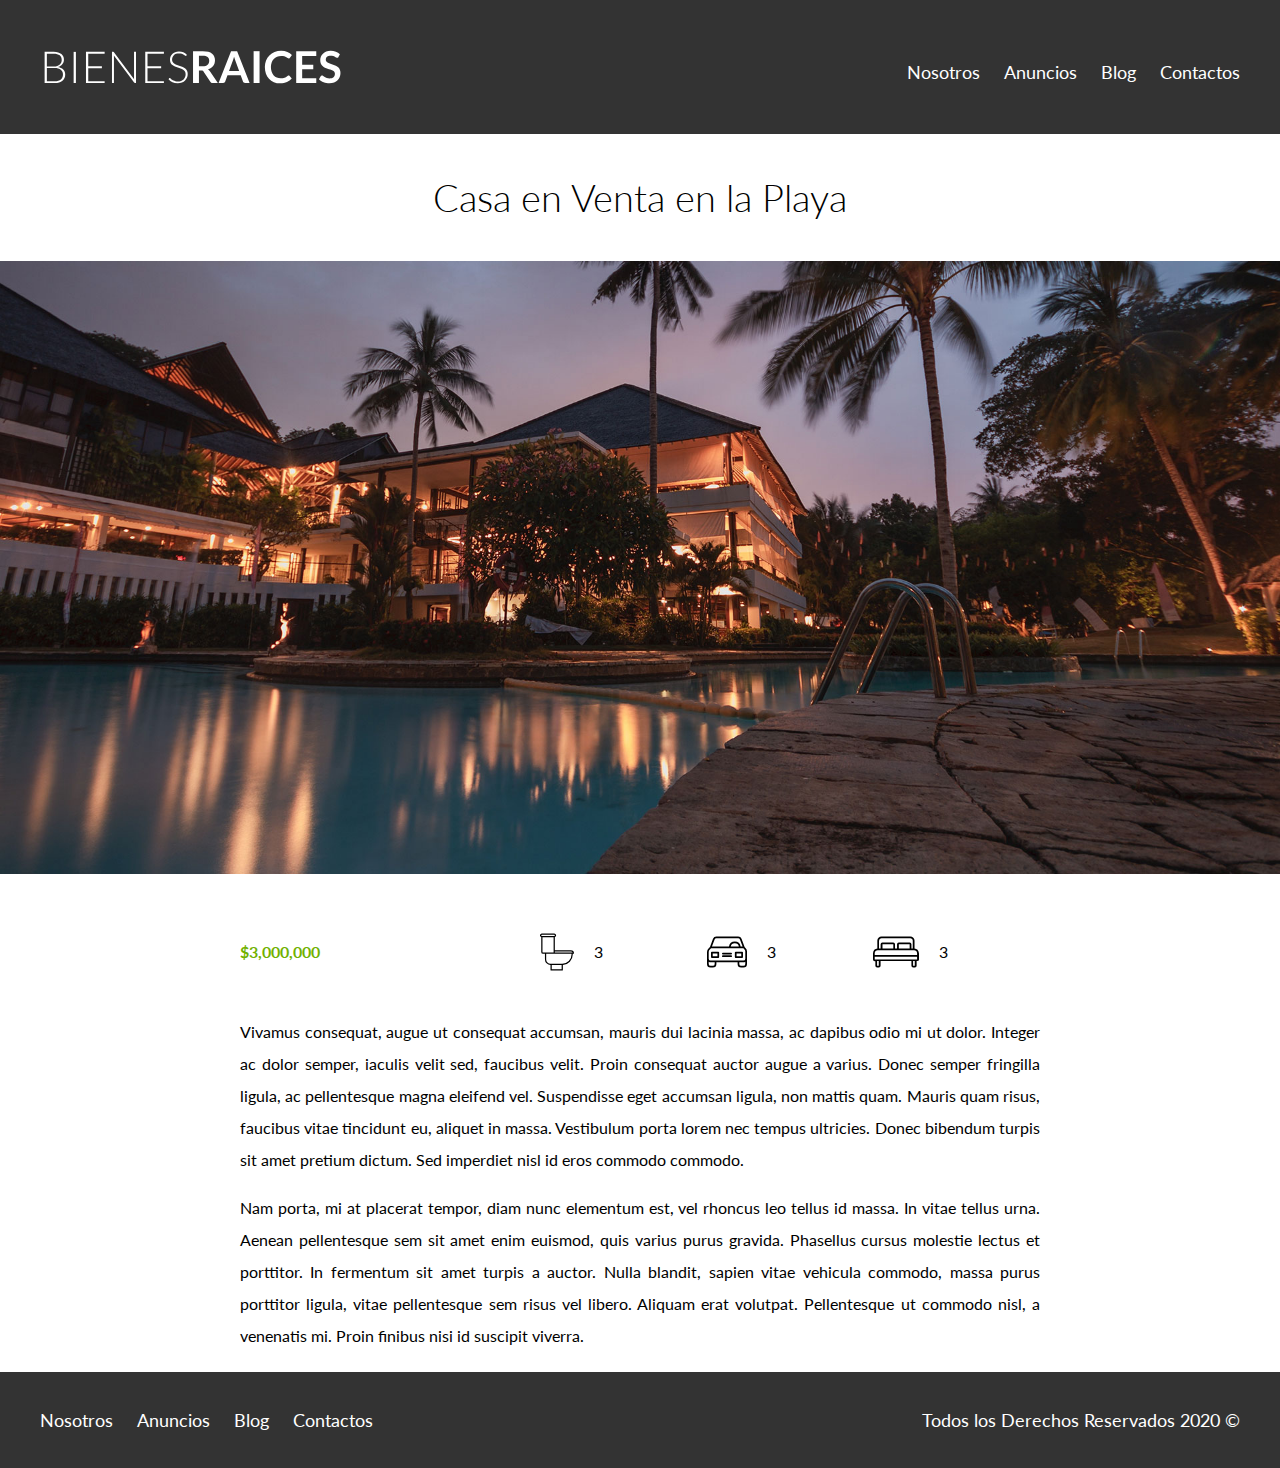
<file: propiedades.html>
<!DOCTYPE html>
<html lang="en">

<head>
    <meta charset="UTF-8">
    <meta name="viewport" content="width=device-width, initial-scale=1.0">
    <title>Bienes Raíces</title>
    <link href="https://fonts.googleapis.com/css?family=Lato:300,400,700,900&display=swap" rel="stylesheet">
    <link rel="stylesheet" href="css/normalize.css">
    <link rel="stylesheet" href="css/style.css">
</head>

<body>

    <header class="site-header">
        <div class="contenedor contenido-header">
            <div class="barra">
                <a href="/">
                    <img src="img/logo.svg" alt="Logotipo de Bienes Raíces">
                </a>

                <nav class="navegacion">
                    <a href="nosotros.html">Nosotros</a>
                    <a href="anuncios.html">Anuncios</a>
                    <a href="blog.html">Blog</a>
                    <a href="contactos.html">Contactos</a>
                </nav>
            </div>
        </div>
    </header>

    <h1 class="fw-300 centrar-texto">Casa en Venta en la Playa</h1>
    <img src="img/destacada.jpg" alt="Imagen Anuncio">

    <main class="contenedor seccion contenido-centrado">
        <div class="resumen-propiedad">
            <p class="precio">$3,000,000</p>

            <ul class="iconos-caracteristicas">
                <li>
                    <img src="img/icono_wc.svg" alt="icono wc">
                    <p>3</p>
                </li>
                <li>
                    <img src="img/icono_estacionamiento.svg" alt="icono icono_estacionamiento">
                    <p>3</p>
                </li>
                <li>
                    <img src="img/icono_dormitorio.svg" alt="icono icono_dormitorio">
                    <p>3</p>
                </li>
            </ul>

        </div>

        <p>
            Vivamus consequat, augue ut consequat accumsan, mauris dui lacinia massa, ac dapibus odio mi ut dolor. Integer ac dolor semper, iaculis velit sed, faucibus velit. Proin consequat auctor augue a varius. Donec semper fringilla ligula, ac pellentesque magna
            eleifend vel. Suspendisse eget accumsan ligula, non mattis quam. Mauris quam risus, faucibus vitae tincidunt eu, aliquet in massa. Vestibulum porta lorem nec tempus ultricies. Donec bibendum turpis sit amet pretium dictum. Sed imperdiet nisl
            id eros commodo commodo.</p>
        <p>
            Nam porta, mi at placerat tempor, diam nunc elementum est, vel rhoncus leo tellus id massa. In vitae tellus urna. Aenean pellentesque sem sit amet enim euismod, quis varius purus gravida. Phasellus cursus molestie lectus et porttitor. In fermentum sit
            amet turpis a auctor. Nulla blandit, sapien vitae vehicula commodo, massa purus porttitor ligula, vitae pellentesque sem risus vel libero. Aliquam erat volutpat. Pellentesque ut commodo nisl, a venenatis mi. Proin finibus nisi id suscipit
            viverra.</p>

    </main>

    <footer class="site-footer seccion">
        <div class="contenedor contenedor-footer">
            <nav class="navegacion">
                <a href="nosotros.html">Nosotros</a>
                <a href="anuncios.html">Anuncios</a>
                <a href="blog.html">Blog</a>
                <a href="contactos.html">Contactos</a>
            </nav>
            <p class="copyright">Todos los Derechos Reservados 2020 &copy;</p>
        </div>
    </footer>

</body>

</html>
</file>
<file: css/style.css>
html {
    box-sizing: border-box;
    font-size: 62.5%;
    /*Reset para REMS - 62.5% = 10px de 16px*/
}

*,
*::before,
*::after {
    box-sizing: inherit;
}

body {
    font-family: 'Lato';
    font-size: 1.6rem;
    line-height: 2;
}


/**GLOBALES**/

img {
    max-width: 100%;
}

.contenedor {
    width: 95%;
    max-width: 120rem;
    /*=1200px*/
    margin: 0 auto 0 auto;
}

h1 {
    font-size: 3.8rem;
}

h2 {
    font-size: 3.4rem;
}

h3 {
    font-size: 3rem;
}

h4 {
    font-size: 2.6rem;
}


/*UTILIDADES*/

.seccion {
    margin-top: 2rem;
    margin-bottom: 2rem;
}

.fw-300 {
    font-weight: 300;
}

.centrar-texto {
    text-align: center;
}

.d-block {
    display: block!important;
}

.contenido-centrado {
    max-width: 80rem;
    text-align: justify;
}


/*BOTONES*/

.boton {
    color: #ffffff;
    font-weight: 700;
    text-decoration: none;
    font-size: 1.8rem;
    margin-top: 3rem;
    padding: 1rem 3rem;
    display: inline-block;
    text-align: center;
    border: none;
    display: block;
    flex: 0 0 100%;
}

@media (min-width: 768px) {
    .boton {
        display: inline-block;
        flex: 0 0 auto;
    }
}

.boton:hover {
    cursor: pointer;
}

.boton-amarillo {
    background-color: #e08709;
}

.boton-verde {
    background-color: #71b100;
}


/*HEADER*/

.site-header {
    background-color: #333333;
    padding: 1rem 0 3rem 0;
}

.site-header.inicio {
    background-image: url(../img/header.jpg);
    background-position: center center;
    background-size: cover;
    height: 100vh;
    min-height: 60rem;
}

.contenido-header {
    height: 100%;
    display: flex;
    flex-direction: column;
    justify-content: space-between;
    text-align: center;
}

@media (min-width: 768px) {
    .contenido-header {
        text-align: left;
    }
}

.contenido-header h1 {
    color: #ffffff;
    padding-bottom: 2rem;
    max-width: 60rem;
    line-height: 2;
}

.barra {
    padding-top: 3rem;
}

@media (min-width: 768px) {
    .barra {
        display: flex;
        justify-content: space-between;
        align-items: center;
        padding-top: 3rem;
    }
}


/*NAVEGACIÓN*/

.navegacion a {
    color: #ffffff;
    text-decoration: none;
    font-size: 2.2rem;
    display: block;
}

@media (min-width: 768px) {
    .navegacion a {
        display: inline-block;
        margin-right: 2rem;
        font-size: 1.8rem;
    }
    .navegacion a:last-of-type {
        margin-right: 0;
    }
}

.navegacion a:hover {
    color: #71b100;
}

@media (min-width: 768px) {
    .iconos-nosotros {
        display: flex;
        justify-content: space-between;
    }
}

.icono {
    text-align: center;
}

@media (min-width: 768px) {
    .icono {
        flex-basis: calc(33.3% - 1rem);
    }
}

.icono h3 {
    text-transform: uppercase;
}


/*ANUNCIOS*/

@media (min-width: 768px) {
    .contenedor-anuncios {
        display: flex;
        justify-content: space-between;
        flex-wrap: wrap;
    }
}

.anuncio {
    border: 1px solid #b5b5b5;
    background-color: #f5f5f5;
    margin-bottom: 2rem;
}

@media (min-width: 768px) {
    .anuncio {
        flex-shrink: 0;
        flex-basis: calc(33.5% - 1rem);
    }
}

.contenido-anuncio {
    padding: 2rem;
}

.contenido-anuncio h3,
.contenido-anuncio p {
    margin: 0;
}

.precio {
    color: #71b100;
    font-weight: 700;
    margin-right: 5rem;
}

.ver-todas {
    display: flex;
    justify-content: flex-end;
}

.iconos-caracteristicas {
    list-style: none;
    padding: 0;
    display: flex;
    justify-content: space-between;
    max-width: 500px;
    flex: 1;
}

.iconos-caracteristicas li {
    flex: 1;
    display: flex;
}

.iconos-caracteristicas li img {
    margin-right: 2rem;
}


/*CONTACTOS HOME*/

.imagen-contacto {
    background-image: url(../img/encuentra.jpg);
    background-position: center center;
    background-size: cover;
    height: 40rem;
    display: flex;
    align-items: center;
}

.contenido-contacto {
    flex: 0 0 95%;
    color: #ffffff;
}

.contenido-contacto p {
    font-size: 1.8rem;
}


/*SECCIÓN INFERIOR*/

@media (min-width: 768px) {
    .seccion-inferior {
        display: flex;
        justify-content: space-between;
    }
    .seccion-inferior .blog {
        flex-basis: 60%;
    }
    .seccion-inferior .testimoniales {
        flex-basis: calc(40% - 2rem);
    }
}

.entrada-blog {
    margin-bottom: 2rem;
}

@media (min-width: 768px) {
    .entrada-blog {
        display: flex;
        justify-content: space-between;
    }
}

.entrada-blog:last-of-type {
    margin-bottom: 0;
}

@media (min-width: 768px) {
    .entrada-blog .imagen {
        flex-basis: 40%;
    }
    .entrada-blog .texto-entrada {
        flex-basis: calc(60% - 3rem);
    }
}

.texto-entrada a {
    color: #000000;
    text-decoration: none;
}

.texto-entrada h4 {
    margin: 0;
    line-height: 1.4;
}

.texto-entrada h4::after {
    content: '';
    display: block;
    width: 15rem;
    height: .5rem;
    background-color: #71b100;
    margin-top: 1rem;
}

.texto-entrada span {
    color: #e08709;
}


/*TESTIMONIALES*/

.testimonial {
    background-color: #71b100;
    font-size: 2.4rem;
    padding: 2rem;
    color: #ffffff;
    border-radius: 2rem;
}

.testimonial p {
    text-align: right;
}

.testimonial blockquote::before {
    content: '';
    background-image: url(../img/comilla.svg);
    width: 4rem;
    height: 4rem;
    position: absolute;
    left: -2rem;
}

.testimonial blockquote {
    position: relative;
    padding-left: 5rem;
    font-weight: 300;
}

.testimoniales {
    margin: 2rem;
}


/*FOOTER*/

.site-footer {
    background-color: #333333;
    margin: 0;
}

.site-footer nav {
    display: none;
}

@media (min-width: 768px) {
    .site-footer nav {
        display: block;
    }
}

.contenedor-footer {
    padding: 3rem 0;
    text-align: center;
}

@media (min-width: 768px) {
    .contenedor-footer {
        display: flex;
        justify-content: space-between;
    }
}

.copyright {
    margin: 0;
    color: #ffffff;
    font-size: 1.8rem;
}


/*INTERNAS*/


/*NOSOTROS*/

@media (min-width: 768px) {
    .contenido-nosotros {
        display: grid;
        grid-template-columns: 50% 50%;
        grid-column-gap: 3rem;
    }
}

.texto-nosotros blockquote {
    font-weight: 900;
    font-size: 2rem;
    margin: 0;
    padding: 1rem 0 3rem 0;
}

.texto-nosotros p {
    text-align: justify;
}

.enlace {
    text-decoration: none;
}


/*ANUNCIO - PROPIEDADES*/

.resumen-propiedad {
    display: flex;
    justify-content: space-between;
    align-items: center;
}


/*CONTACTO*/

.contacto p {
    font-size: 1.5rem;
    color: #4f4f4f;
    margin: 2rem 0 0 0;
}

legend {
    font-size: 2rem;
    color: #4f4f4f;
    text-transform: uppercase;
}

label {
    font-weight: 700;
    text-transform: uppercase;
    display: block;
}

input:not([type="submit"]),
textarea,
select {
    padding: 1rem;
    display: block;
    width: 100%;
    background-color: #e1e1e1;
    border: none;
    border-radius: 1rem;
    margin-bottom: 2rem;
}

input [type="radio"] {
    width: auto;
    margin: 0px;
}

textarea {
    height: 20rem;
}

.forma-contacto {
    max-width: 30rem;
    display: flex;
    justify-content: space-between;
    align-items: center;
}
</file>
